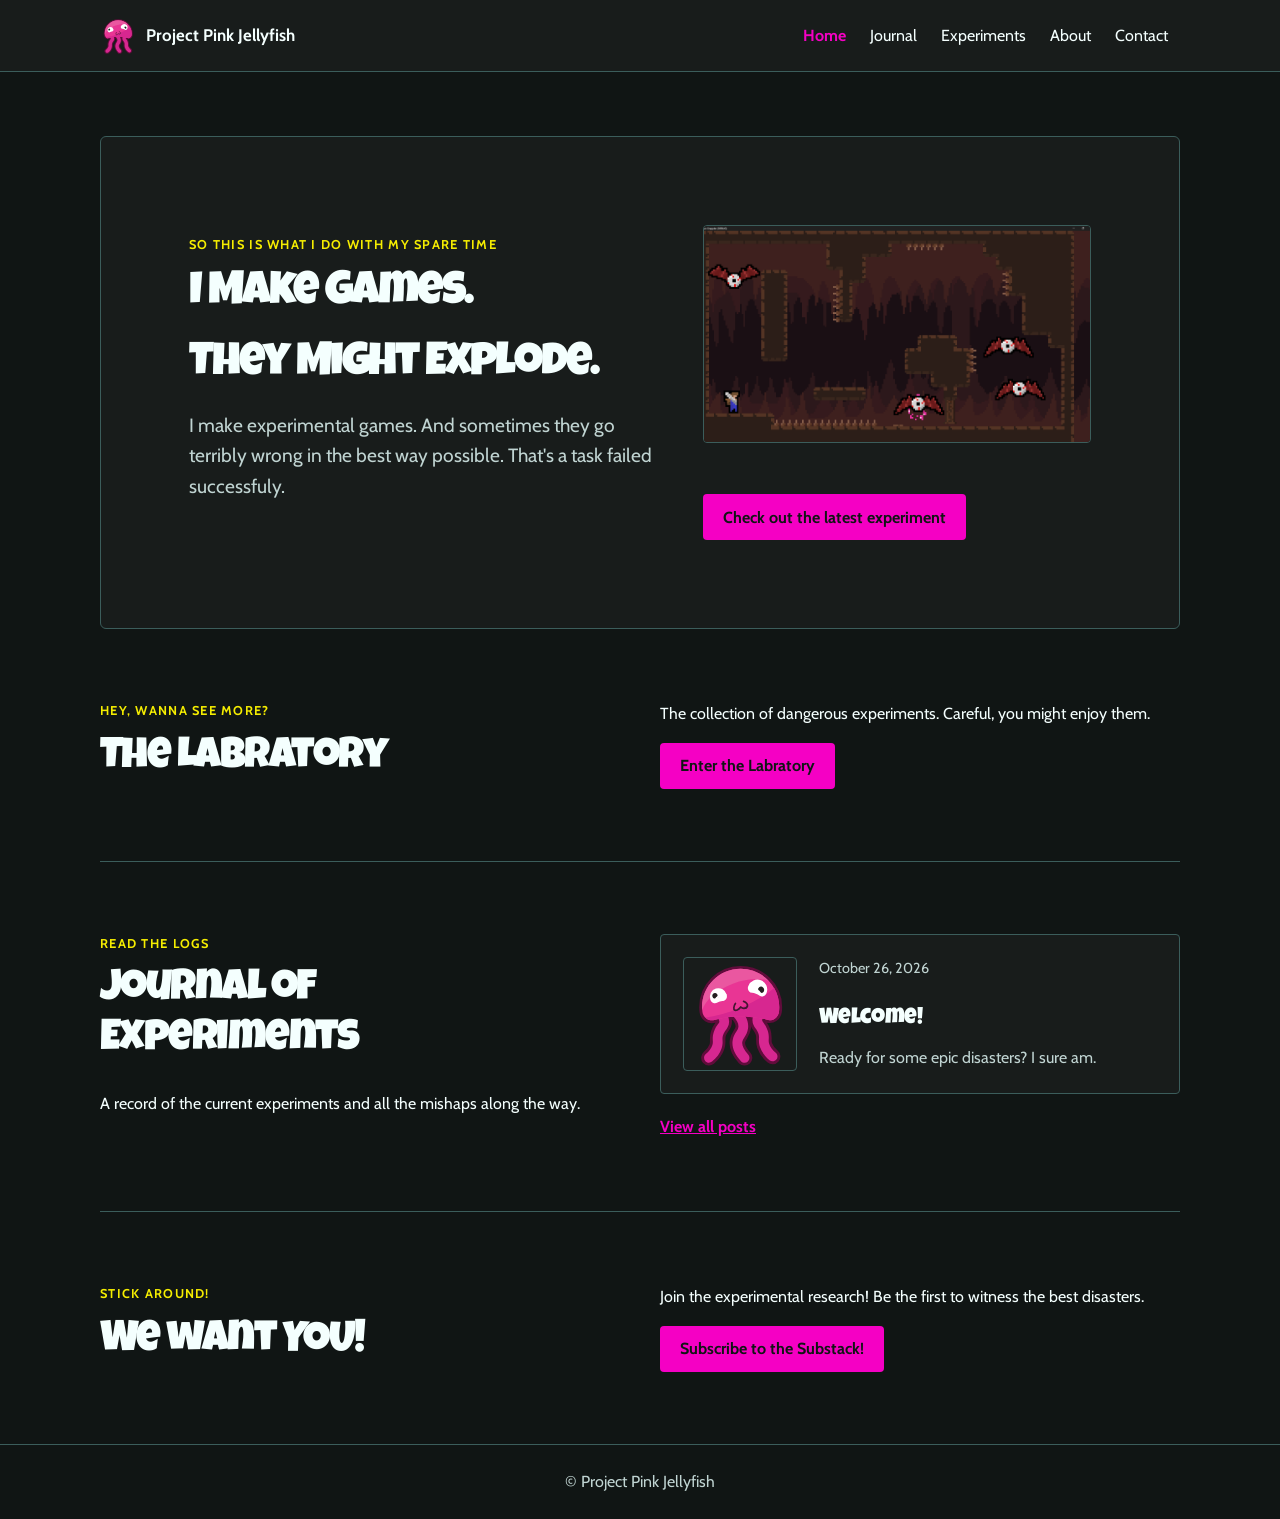
<file: index.html>
<!doctype html>
<html lang="en">
<head>
  <meta charset="utf-8">
  <meta name="viewport" content="width=device-width, initial-scale=1">
  <meta name="description" content="A simple, responsive website starter.">
  <title>Home | Project Pink Jellyfish</title>
  <link rel="icon" href="images/logo.svg" type="image/svg+xml">
  <link rel="preconnect" href="https://fonts.googleapis.com">
  <link rel="preconnect" href="https://fonts.gstatic.com" crossorigin>
  <link href="https://fonts.googleapis.com/css2?family=Cabin:wght@400;500;600;700&family=Luckiest+Guy&display=swap" rel="stylesheet">
  <link rel="stylesheet" href="css/tokens.css">
  <link rel="stylesheet" href="css/base.css">
  <link rel="stylesheet" href="css/layout.css">
  <link rel="stylesheet" href="css/components.css">
  <link rel="stylesheet" href="css/responsive.css">
</head>
<body>
  <header class="site-header">
    <a class="brand" href="index.html" aria-label="Project Pink Jellyfish home">
      <img class="brand-mark" src="images/logo.svg" alt="">
      <span>Project Pink Jellyfish</span>
    </a>

    <nav class="desktop-menu" aria-label="Main navigation">
      <a href="index.html" aria-current="page">Home</a>
      <a href="blog.html">Journal</a>
      <a href="experiments.html">Experiments</a>
      <a href="about.html">About</a>
      <a href="contact.html">Contact</a>
    </nav>

    <details class="site-menu">
      <summary class="menu-toggle" aria-label="Navigation menu">
        <span></span>
        <span></span>
        <span></span>
      </summary>
      <nav class="menu-panel" aria-label="Main navigation">
        <a href="index.html" aria-current="page">Home</a>
        <a href="blog.html">Journal</a>
        <a href="experiments.html">Experiments</a>
        <a href="about.html">About</a>
        <a href="contact.html">Contact</a>
      </nav>
    </details>
  </header>

  <main class="home-content">
    <section class="hero" id="home">
      <div>
        <p class="eyebrow">So this is what I do with my spare time</p>
        <h1 style="font-size: 46px">I Make Games.</h1>
        <h1 style="font-size: 46px">They Might Explode.</h1>
        <p class="hero-copy">I make experimental games. And sometimes they go terribly wrong in the best way possible. That's a task failed successfuly.</p>
      </div>
      <div>
        <figure class="image-frame">
          <img src="images/2026-10-23-cave-grappler-action.png" alt="Cave Grappler gameplay in a dark cave, with the player character facing a flying enemy">
        </figure>
        <br>
        <br>
        <a class="button" href="experiments/cave-grappler.html">Check out the latest experiment</a>
      </div>

    </section>

    <section class="content-section" id="about">
      <div class="section-heading">
        <p class="eyebrow">Hey, wanna see more?</p>
        <h2>The Labratory</h2>
      </div>
      <div>
        <p>The collection of dangerous experiments. Careful, you might enjoy them.</p>
        <a class="button" href="experiments.html">Enter the Labratory</a>
      </div>
    </section>

    <hr>

    <section class="content-section" id="journal">
      <div class="section-heading">
        <p class="eyebrow">Read the logs</p>
        <h2>Journal of Experiments</h2>
        <br>
        <p>A record of the current experiments and all the mishaps along the way.</p>
      </div>
      <div class="post-list">
        <article class="post-card">
          <figure class="image-frame image-frame--thumbnail">
            <img src="images/logo.svg" alt="Cave Grappler pixel-art character" style="width: auto; margin: auto; padding: 4px;">
          </figure>
          <div class="post-card-content">
            <p class="post-meta"><time datetime="2026-10-22">October 26, 2026</time></p>
            <h3><a href="posts/welcome.html">Welcome!</a></h3>
            <p>Ready for some epic disasters? I sure am.</p>
          </div>
        </article>
        <a class="text-link" href="blog.html">View all posts</a>
      </div>
    </section>

    <hr>

    <section class="content-section" id="about">
      <div class="section-heading">
        <p class="eyebrow">Stick around!</p>
        <h2>We want YOU!</h2>
      </div>
      <div>
        <p>Join the experimental research! Be the first to witness the best disasters.</p>
        <a class="button" href="https://substack.com/@dapinkjellyfish">Subscribe to the Substack!</a>
      </div>
    </section>
  </main>

  <footer class="site-footer">
    <p>&copy; Project Pink Jellyfish</p>
  </footer>
</body>
</html>
</file>
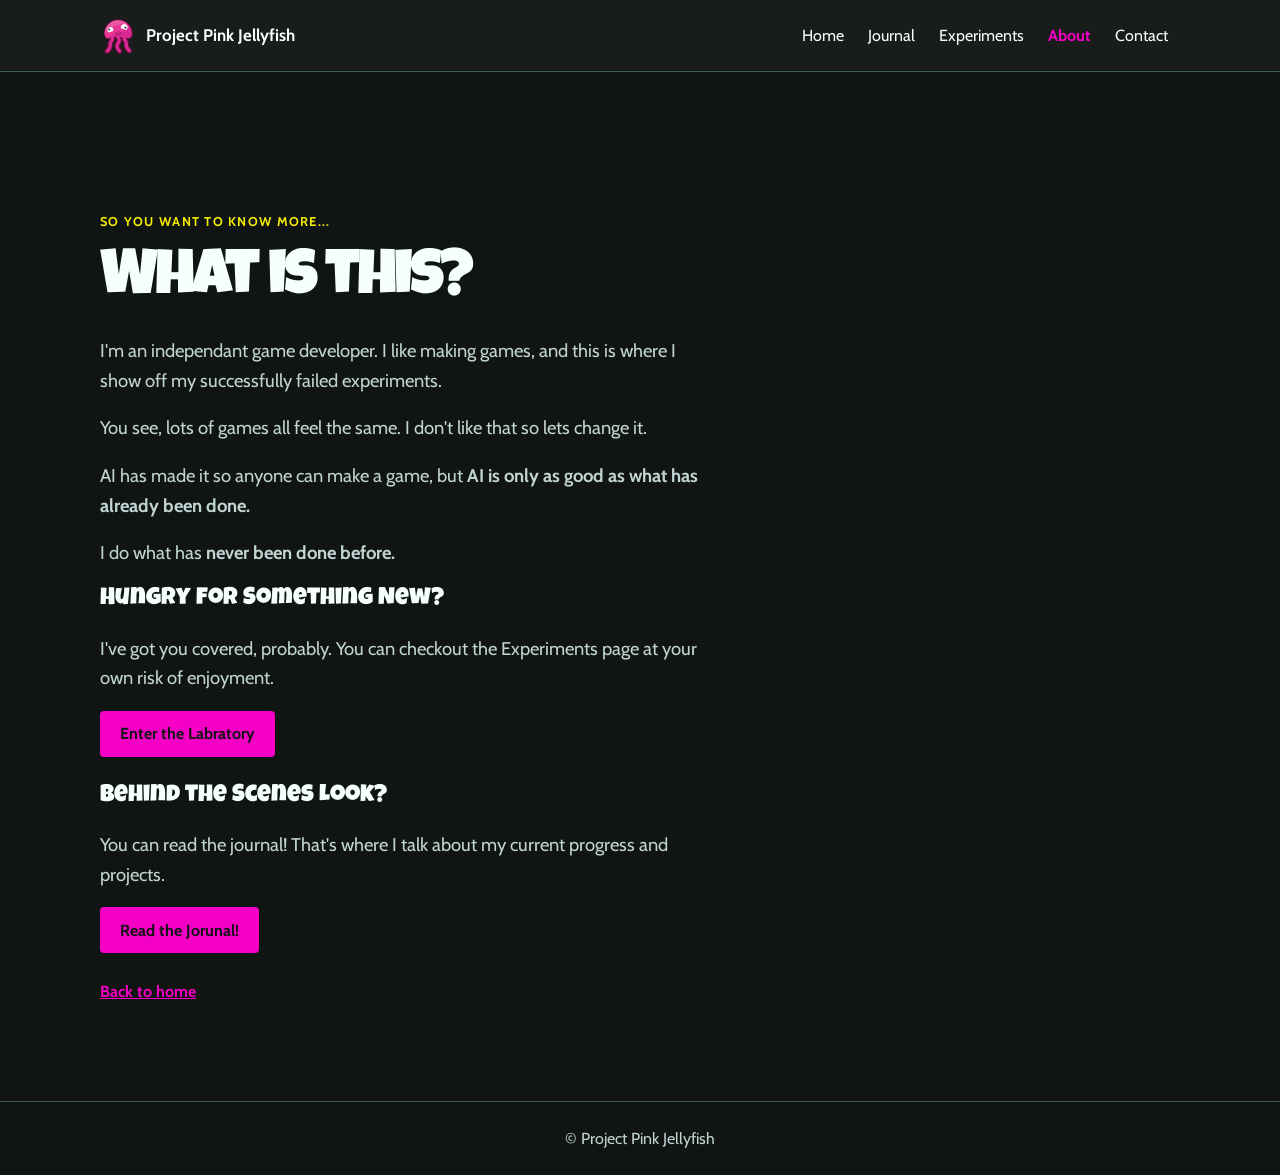
<file: about.html>
<!doctype html>
<html lang="en">
<head>
  <meta charset="utf-8">
  <meta name="viewport" content="width=device-width, initial-scale=1">
  <meta name="description" content="Learn more about Project Pink Jellyfish.">
  <title>About | Project Pink Jellyfish</title>
  <link rel="icon" href="images/logo.svg" type="image/svg+xml">
  <link rel="preconnect" href="https://fonts.googleapis.com">
  <link rel="preconnect" href="https://fonts.gstatic.com" crossorigin>
  <link href="https://fonts.googleapis.com/css2?family=Cabin:wght@400;500;600;700&family=Luckiest+Guy&display=swap" rel="stylesheet">
  <link rel="stylesheet" href="css/tokens.css">
  <link rel="stylesheet" href="css/base.css">
  <link rel="stylesheet" href="css/layout.css">
  <link rel="stylesheet" href="css/components.css">
  <link rel="stylesheet" href="css/responsive.css">
</head>
<body>
  <header class="site-header">
    <a class="brand" href="index.html" aria-label="Project Pink Jellyfish home">
      <img class="brand-mark" src="images/logo.svg" alt="">
      <span>Project Pink Jellyfish</span>
    </a>

    <nav class="desktop-menu" aria-label="Main navigation">
      <a href="index.html">Home</a>
      <a href="blog.html">Journal</a>
      <a href="experiments.html">Experiments</a>
      <a href="about.html" aria-current="page">About</a>
      <a href="contact.html">Contact</a>
    </nav>

    <details class="site-menu">
      <summary class="menu-toggle" aria-label="Navigation menu">
        <span></span>
        <span></span>
        <span></span>
      </summary>
      <nav class="menu-panel" aria-label="Main navigation">
        <a href="index.html">Home</a>
        <a href="blog.html">Journal</a>
        <a href="experiments.html">Experiments</a>
        <a href="about.html" aria-current="page">About</a>
        <a href="contact.html">Contact</a>
      </nav>
    </details>
  </header>

  <main class="page-content">
    <p class="eyebrow">So you want to know more...</p>
    <h1>What is this?</h1>

    <p>I'm an independant game developer. I like making games, and this is where I show off my successfully failed experiments.</p>
    <p>You see, lots of games all feel the same. I don't like that so lets change it.</p>
    <p>AI has made it so anyone can make a game, but <strong>AI is only as good as what has already been done.</strong></p>
    <p>I do what has <strong>never been done before.</strong></p>

    <h2>Hungry for Something New?</h2>
    <p>I've got you covered, probably. You can checkout the Experiments page at your own risk of enjoyment.</p>
    <a class="button" href="experiments.html">Enter the Labratory</a>
    <br>
    <br>

    <h2>Behind the Scenes Look?</h2>
    <p>You can read the journal! That's where I talk about my current progress and projects.</p>
    <a class="button" href="blog.html">Read the Jorunal!</a>
    <br>
    <br>

    <a class="text-link" href="index.html">Back to home</a>
  </main>

  <footer class="site-footer">
    <p>&copy; Project Pink Jellyfish</p>
  </footer>
</body>
</html>
</file>
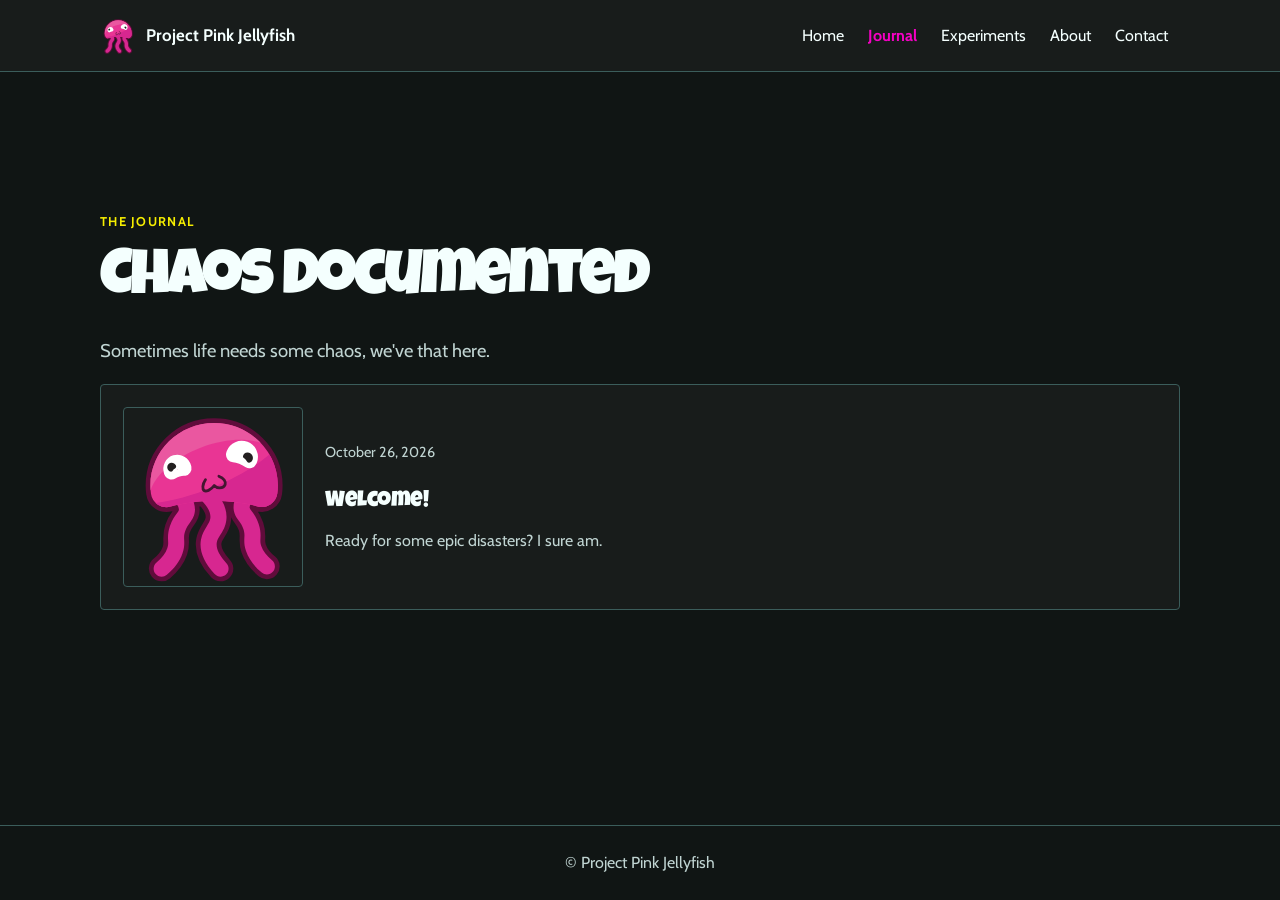
<file: blog.html>
<!doctype html>
<html lang="en">
<head>
  <meta charset="utf-8">
  <meta name="viewport" content="width=device-width, initial-scale=1">
  <meta name="description" content="Articles and updates from Project Pink Jellyfish.">
  <title>Journal | Project Pink Jellyfish</title>
  <link rel="icon" href="images/logo.svg" type="image/svg+xml">
  <link rel="preconnect" href="https://fonts.googleapis.com">
  <link rel="preconnect" href="https://fonts.gstatic.com" crossorigin>
  <link href="https://fonts.googleapis.com/css2?family=Cabin:wght@400;500;600;700&family=Luckiest+Guy&display=swap" rel="stylesheet">
  <link rel="stylesheet" href="css/tokens.css">
  <link rel="stylesheet" href="css/base.css">
  <link rel="stylesheet" href="css/layout.css">
  <link rel="stylesheet" href="css/components.css">
  <link rel="stylesheet" href="css/responsive.css">
</head>
<body>
  <header class="site-header">
    <a class="brand" href="index.html" aria-label="Project Pink Jellyfish home">
      <img class="brand-mark" src="images/logo.svg" alt="">
      <span>Project Pink Jellyfish</span>
    </a>

    <nav class="desktop-menu" aria-label="Main navigation">
      <a href="index.html">Home</a>
      <a href="blog.html" aria-current="page">Journal</a>
      <a href="experiments.html">Experiments</a>
      <a href="about.html">About</a>
      <a href="contact.html">Contact</a>
    </nav>

    <details class="site-menu">
      <summary class="menu-toggle" aria-label="Navigation menu">
        <span></span>
        <span></span>
        <span></span>
      </summary>
      <nav class="menu-panel" aria-label="Main navigation">
        <a href="index.html">Home</a>
        <a href="blog.html" aria-current="page">Journal</a>
        <a href="experiments.html">Experiments</a>
        <a href="about.html">About</a>
        <a href="contact.html">Contact</a>
      </nav>
    </details>
  </header>

  <main class="page-content">
    <p class="eyebrow">The journal</p>
    <h1>Chaos Documented</h1>
    <p>Sometimes life needs some chaos, we've that here.</p>

    <div class="post-list">
      <article class="post-card">
        <figure class="image-frame image-frame--thumbnail">
          <img src="images/logo.svg" alt="Cave Grappler pixel-art character" style="width: auto; margin: auto; padding: 4px;">
        </figure>
        <div class="post-card-content">
          <p class="post-meta"><time datetime="2026-10-22">October 26, 2026</time></p>
          <h3><a href="posts/welcome.html">Welcome!</a></h3>
          <p>Ready for some epic disasters? I sure am.</p>
        </div>
      </article>
    </div>
  </main>

  <footer class="site-footer">
    <p>&copy; Project Pink Jellyfish</p>
  </footer>
</body>
</html>
</file>
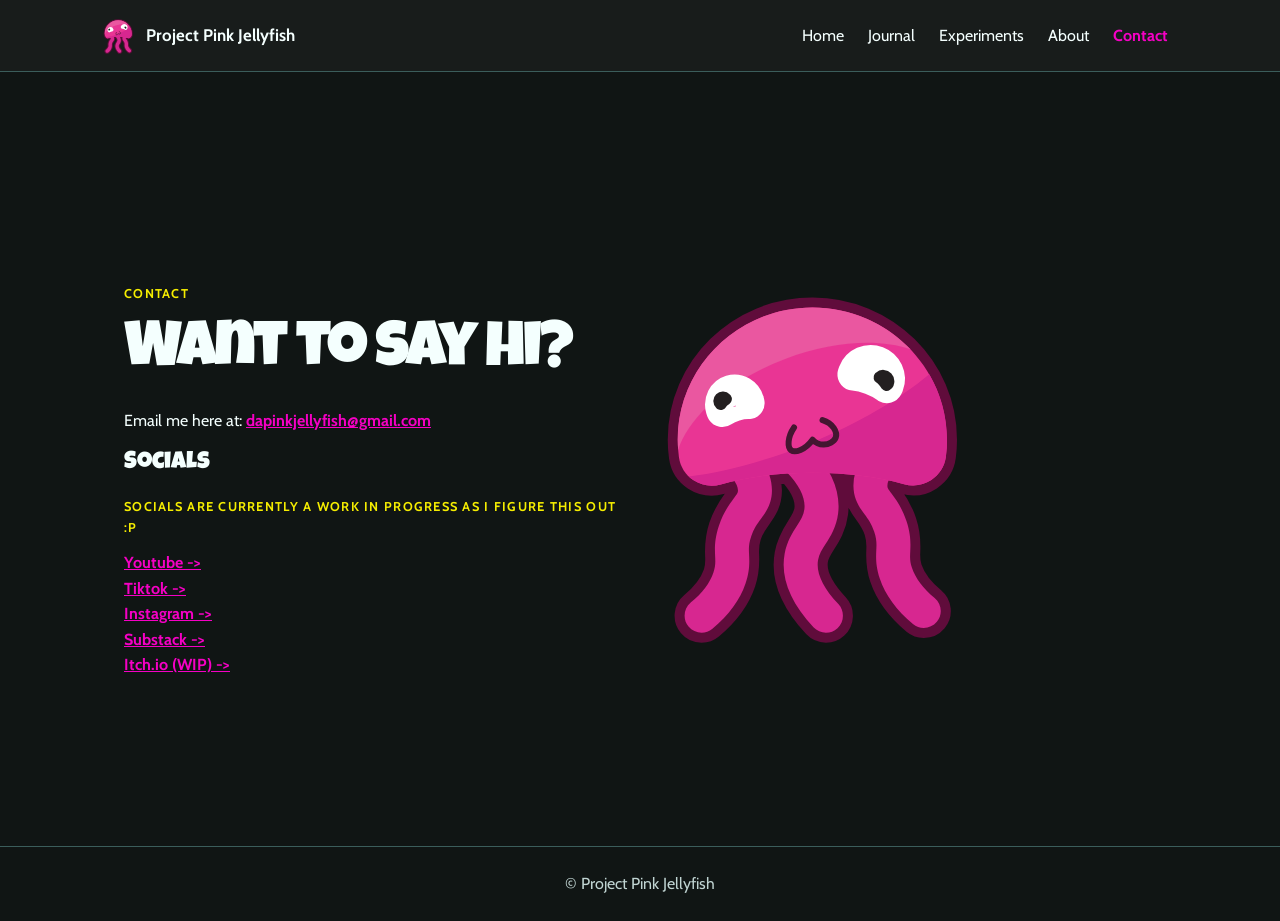
<file: contact.html>
<!doctype html>
<html lang="en">
<head>
  <meta charset="utf-8">
  <meta name="viewport" content="width=device-width, initial-scale=1">
  <meta name="description" content="Contact Project Pink Jellyfish.">
  <title>Contact | Project Pink Jellyfish</title>
  <link rel="icon" href="images/logo.svg" type="image/svg+xml">
  <link rel="preconnect" href="https://fonts.googleapis.com">
  <link rel="preconnect" href="https://fonts.gstatic.com" crossorigin>
  <link href="https://fonts.googleapis.com/css2?family=Cabin:wght@400;500;600;700&family=Luckiest+Guy&display=swap" rel="stylesheet">
  <link rel="stylesheet" href="css/tokens.css">
  <link rel="stylesheet" href="css/base.css">
  <link rel="stylesheet" href="css/layout.css">
  <link rel="stylesheet" href="css/components.css">
  <link rel="stylesheet" href="css/responsive.css">
</head>
<body>
  <header class="site-header">
    <a class="brand" href="index.html" aria-label="Project Pink Jellyfish home">
      <img class="brand-mark" src="images/logo.svg" alt="">
      <span>Project Pink Jellyfish</span>
    </a>

    <nav class="desktop-menu" aria-label="Main navigation">
      <a href="index.html">Home</a>
      <a href="blog.html">Journal</a>
      <a href="experiments.html">Experiments</a>
      <a href="about.html">About</a>
      <a href="contact.html" aria-current="page">Contact</a>
    </nav>

    <details class="site-menu">
      <summary class="menu-toggle" aria-label="Navigation menu">
        <span></span>
        <span></span>
        <span></span>
      </summary>
      <nav class="menu-panel" aria-label="Main navigation">
        <a href="index.html">Home</a>
        <a href="blog.html">Journal</a>
        <a href="experiments.html">Experiments</a>
        <a href="about.html">About</a>
        <a href="contact.html" aria-current="page">Contact</a>
      </nav>
    </details>
  </header>

  <main class="page-content">
    <section class="content-section">
      <div>
        <p class="eyebrow">Contact</p>
        <h1>Want to say hi?</h1>
        <p>Email me here at: <a class="text-link" href="mailto:dapinkjellyfish@gmail.com">dapinkjellyfish@gmail.com</a></p>
        <h2>Socials</h2>
        <p class="eyebrow">Socials are currently a work in progress as I figure this out :P</p>
        <a class="text-link" href="https://www.youtube.com/@DaPinkJellyfish">Youtube -></a>
        <br>
        <a class="text-link" href="https://www.tiktok.com/@dapinkjellyfish">Tiktok -></a>
        <br>
        <a class="text-link" href="https://www.instagram.com/dapinkjellyfish/">Instagram -></a>
        <br>
        <a class="text-link" href="https://substack.com/@dapinkjellyfish">Substack -></a>
        <br>
        <a class="text-link" href="https://pink-jellyfish.itch.io/">Itch.io (WIP) -></a>
      </div>
      <div>
        <img src="images/logo.svg" style="width: 300px; height: auto">
      </div>
    </section>
  </main>

  <footer class="site-footer">
    <p>&copy; Project Pink Jellyfish</p>
  </footer>
</body>
</html>
</file>
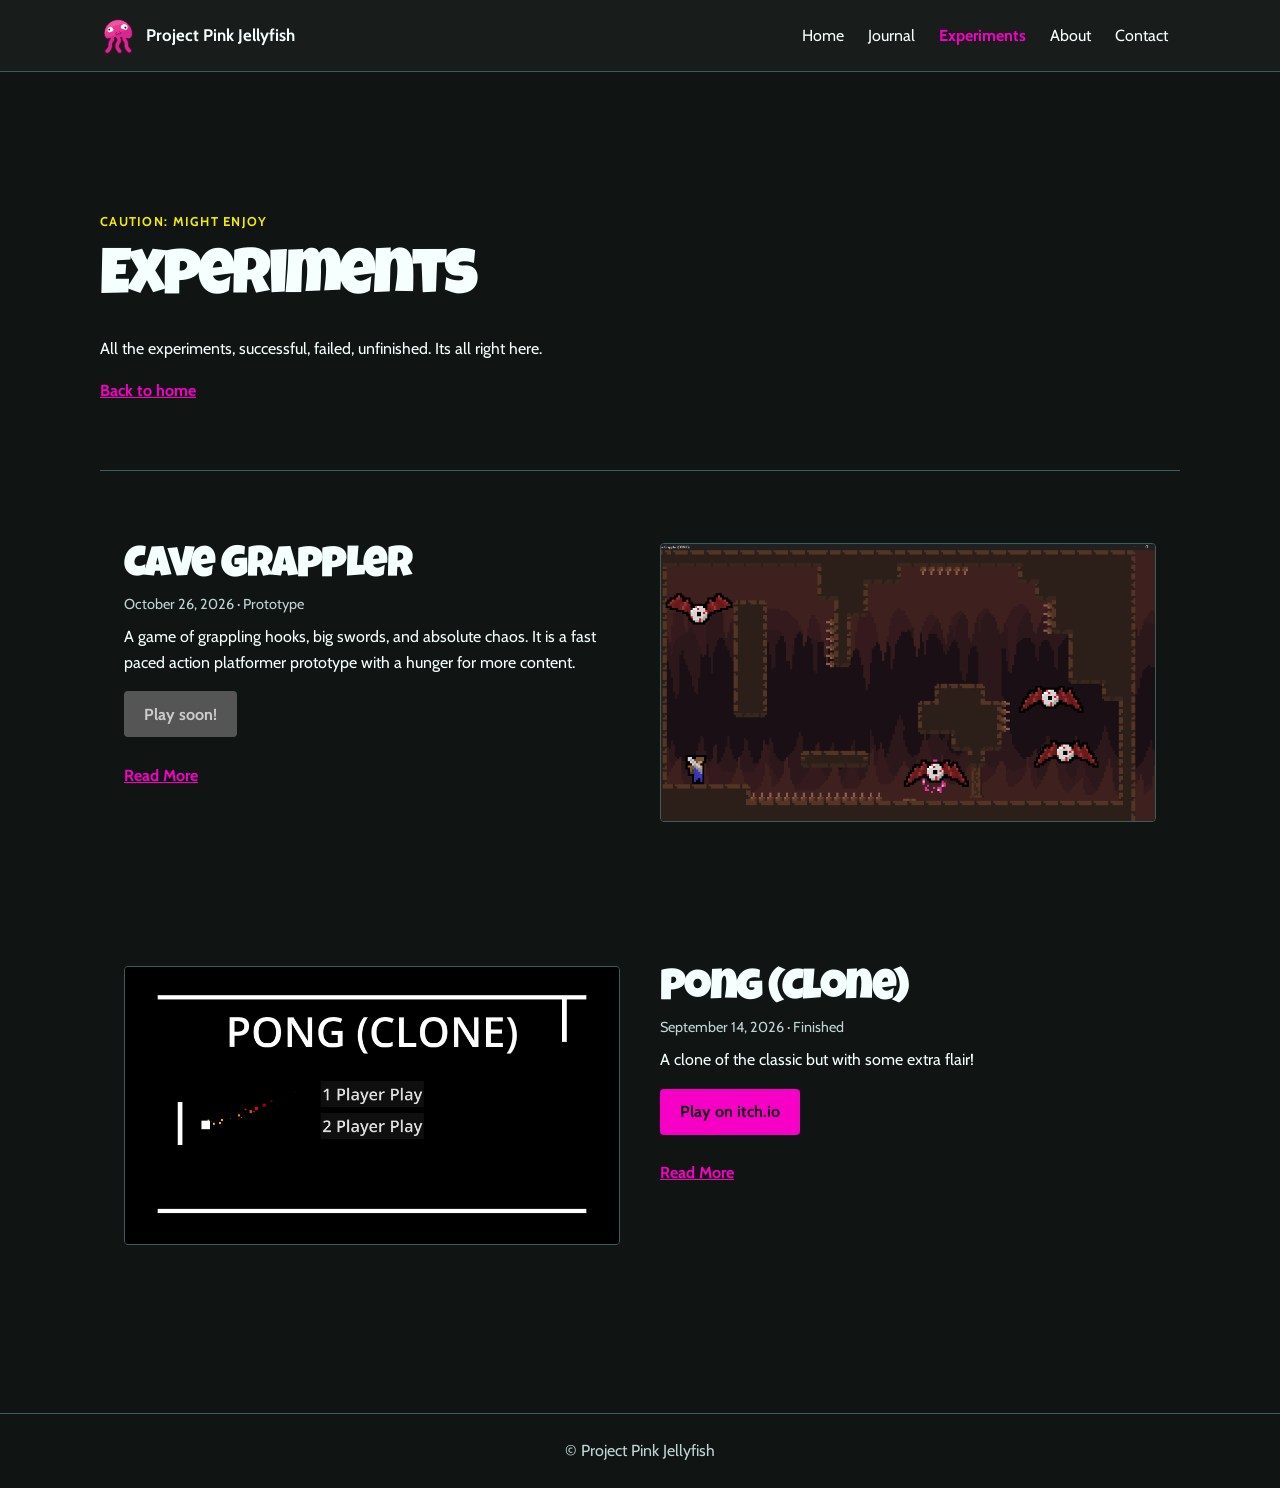
<file: experiments.html>
<!doctype html>
<html lang="en">
<head>
  <meta charset="utf-8">
  <meta name="viewport" content="width=device-width, initial-scale=1">
  <meta name="description" content="A starter introduction for the Project Pink Jellyfish journal.">
  <title>Experiments | Project Pink Jellyfish</title>
  <link rel="icon" href="images/logo.svg" type="image/svg+xml">
  <link rel="preconnect" href="https://fonts.googleapis.com">
  <link rel="preconnect" href="https://fonts.gstatic.com" crossorigin>
  <link href="https://fonts.googleapis.com/css2?family=Cabin:wght@400;500;600;700&family=Luckiest+Guy&display=swap" rel="stylesheet">
  <link rel="stylesheet" href="css/tokens.css">
  <link rel="stylesheet" href="css/base.css">
  <link rel="stylesheet" href="css/layout.css">
  <link rel="stylesheet" href="css/components.css">
  <link rel="stylesheet" href="css/responsive.css">
</head>
<body>
  <header class="site-header">
    <a class="brand" href="index.html" aria-label="Project Pink Jellyfish home">
      <img class="brand-mark" src="images/logo.svg" alt="">
      <span>Project Pink Jellyfish</span>
    </a>

    <nav class="desktop-menu" aria-label="Main navigation">
      <a href="index.html">Home</a>
      <a href="blog.html">Journal</a>
      <a href="experiments.html" aria-current="page">Experiments</a>
      <a href="about.html">About</a>
      <a href="contact.html">Contact</a>
    </nav>

    <details class="site-menu">
      <summary class="menu-toggle" aria-label="Navigation menu">
        <span></span>
        <span></span>
        <span></span>
      </summary>
      <nav class="menu-panel" aria-label="Main navigation">
        <a href="index.html">Home</a>
        <a href="blog.html">Journal</a>
        <a href="experiments.html" aria-current="page">Experiments</a>
        <a href="about.html">About</a>
        <a href="contact.html">Contact</a>
      </nav>
    </details>
  </header>

  <main class="page-content">
    <section>
      <p class="eyebrow">CAUTION: Might Enjoy</p>
      <h1>Experiments</h1>

      <p>All the experiments, successful, failed, unfinished. Its all right here.</p>

      <p><a class="text-link" href="index.html">Back to home</a></p>
      <br>
      <br>
    </section>

    <hr>

    <section class="content-section">
      <div class="section-heading">
          <h2>Cave Grappler</h2>
          <p class="post-meta"><time datetime="2026-10-23">October 26, 2026</time> · Prototype</p>
          <p>A game of grappling hooks, big swords, and absolute chaos. It is a fast paced action platformer prototype with a hunger for more content.</p>
          <button class="button button--disabled" type="button" disabled>Play soon!</button>
          <br><br>
          <p><a class="text-link" href="experiments/cave-grappler.html">Read More</a></p>
      </div>
      <div>
          <figure class="image-frame">
            <img src="images/2026-10-23-cave-grappler-action.png" alt="Cave Grappler gameplay in a dark cave, with the player character facing a flying enemy">
          </figure>
      </div>
    </section>

    <section class="content-section">
      <div>
          <figure class="image-frame">
            <img src="images/2026-10-23-pong-clone-title.png" alt="Cave Grappler gameplay in a dark cave, with the player character facing a flying enemy">
          </figure>
      </div>
        <div class="section-heading">
          <h2>Pong (Clone)</h2>
          <p class="post-meta"><time datetime="2026-10-23">September 14, 2026</time> · Finished</p>
          <p>A clone of the classic but with some extra flair!</p>
          <a class="button" href="https://pink-jellyfish.itch.io/pong-clone">Play on itch.io</a>
          <br><br>
          <p><a class="text-link" href="experiments/pong-clone.html">Read More</a></p>
      </div>
    </section>
  </main>

  <footer class="site-footer">
    <p>&copy; Project Pink Jellyfish</p>
  </footer>
</body>
</html>
</file>
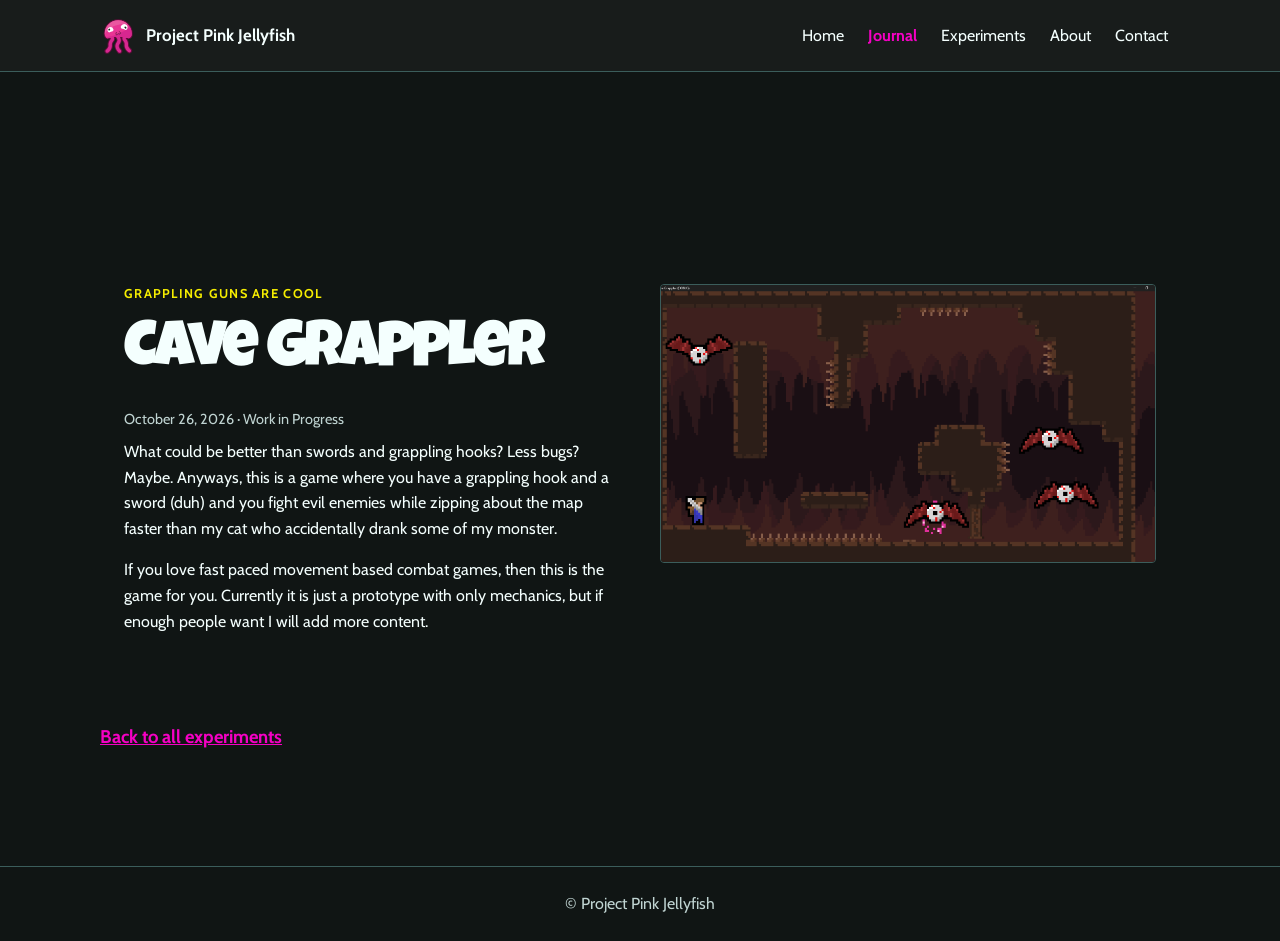
<file: experiments/cave-grappler.html>
<!doctype html>
<html lang="en">
<head>
  <meta charset="utf-8">
  <meta name="viewport" content="width=device-width, initial-scale=1">
  <meta name="description" content="A starter introduction for the Project Pink Jellyfish journal.">
  <title>Cave Grappler | Project Pink Jellyfish</title>
  <link rel="icon" href="../images/logo.svg" type="image/svg+xml">
  <link rel="preconnect" href="https://fonts.googleapis.com">
  <link rel="preconnect" href="https://fonts.gstatic.com" crossorigin>
  <link href="https://fonts.googleapis.com/css2?family=Cabin:wght@400;500;600;700&family=Luckiest+Guy&display=swap" rel="stylesheet">
  <link rel="stylesheet" href="../css/tokens.css">
  <link rel="stylesheet" href="../css/base.css">
  <link rel="stylesheet" href="../css/layout.css">
  <link rel="stylesheet" href="../css/components.css">
  <link rel="stylesheet" href="../css/responsive.css">
</head>
<body>
  <header class="site-header">
    <a class="brand" href="../index.html" aria-label="Project Pink Jellyfish home">
      <img class="brand-mark" src="../images/logo.svg" alt="">
      <span>Project Pink Jellyfish</span>
    </a>

    <nav class="desktop-menu" aria-label="Main navigation">
      <a href="../index.html">Home</a>
      <a href="../blog.html" aria-current="page">Journal</a>
      <a href="../experiments.html">Experiments</a>
      <a href="../about.html">About</a>
      <a href="../contact.html">Contact</a>
    </nav>

    <details class="site-menu">
      <summary class="menu-toggle" aria-label="Navigation menu">
        <span></span>
        <span></span>
        <span></span>
      </summary>
      <nav class="menu-panel" aria-label="Main navigation">
        <a href="../index.html">Home</a>
        <a href="../blog.html" aria-current="page">Journal</a>
        <a href="../experiments.html">Experiments</a>
        <a href="../about.html">About</a>
        <a href="../contact.html">Contact</a>
      </nav>
    </details>
  </header>

  <main class="page-content">
    <section class="content-section">
      <div class="section-heading">
        <p class="eyebrow">Grappling guns are cool</p>
        <h1>Cave Grappler</h1>
        <p class="post-meta"><time datetime="2026-10-22">October 26, 2026</time> · Work in Progress</p>
        <p>What could be better than swords and grappling hooks? Less bugs? Maybe. Anyways, this is a game where you have a grappling hook and a sword (duh) and you fight evil enemies while zipping about the map faster than my cat who accidentally drank some of my monster.</p>
        <p>If you love fast paced movement based combat games, then this is the game for you. Currently it is just a prototype with only mechanics, but if enough people want I will add more content.</p>
      </div>
      <div>
        <figure class="image-frame">
          <img src="../images/2026-10-23-cave-grappler-action.png" alt="Cave Grappler gameplay in a dark cave, with the player character facing a flying enemy">
        </figure>
      </div>
    </section>

    <p><a class="text-link" href="../experiments.html">Back to all experiments</a></p>
  </main>

  <footer class="site-footer">
    <p>&copy; Project Pink Jellyfish</p>
  </footer>
</body>
</html>
</file>
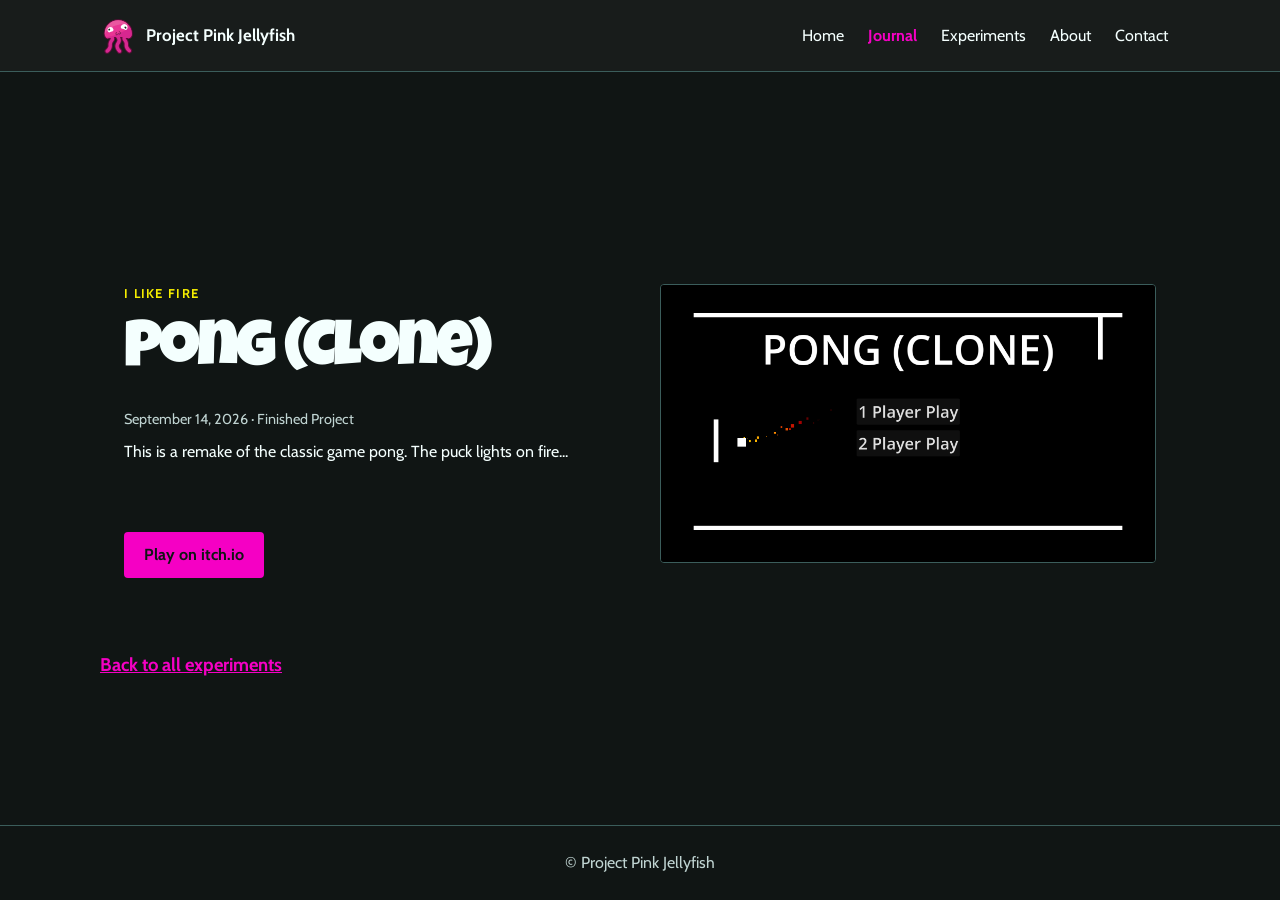
<file: experiments/pong-clone.html>
<!doctype html>
<html lang="en">
<head>
  <meta charset="utf-8">
  <meta name="viewport" content="width=device-width, initial-scale=1">
  <meta name="description" content="A starter introduction for the Project Pink Jellyfish journal.">
  <title>Cave Grappler | Project Pink Jellyfish</title>
  <link rel="icon" href="../images/logo.svg" type="image/svg+xml">
  <link rel="preconnect" href="https://fonts.googleapis.com">
  <link rel="preconnect" href="https://fonts.gstatic.com" crossorigin>
  <link href="https://fonts.googleapis.com/css2?family=Cabin:wght@400;500;600;700&family=Luckiest+Guy&display=swap" rel="stylesheet">
  <link rel="stylesheet" href="../css/tokens.css">
  <link rel="stylesheet" href="../css/base.css">
  <link rel="stylesheet" href="../css/layout.css">
  <link rel="stylesheet" href="../css/components.css">
  <link rel="stylesheet" href="../css/responsive.css">
</head>
<body>
  <header class="site-header">
    <a class="brand" href="../index.html" aria-label="Project Pink Jellyfish home">
      <img class="brand-mark" src="../images/logo.svg" alt="">
      <span>Project Pink Jellyfish</span>
    </a>

    <nav class="desktop-menu" aria-label="Main navigation">
      <a href="../index.html">Home</a>
      <a href="../blog.html" aria-current="page">Journal</a>
      <a href="../experiments.html">Experiments</a>
      <a href="../about.html">About</a>
      <a href="../contact.html">Contact</a>
    </nav>

    <details class="site-menu">
      <summary class="menu-toggle" aria-label="Navigation menu">
        <span></span>
        <span></span>
        <span></span>
      </summary>
      <nav class="menu-panel" aria-label="Main navigation">
        <a href="../index.html">Home</a>
        <a href="../blog.html" aria-current="page">Journal</a>
        <a href="../experiments.html">Experiments</a>
        <a href="../about.html">About</a>
        <a href="../contact.html">Contact</a>
      </nav>
    </details>
  </header>

  <main class="page-content">
    <section class="content-section">
      <div class="section-heading">
        <p class="eyebrow">I Like Fire</p>
        <h1>Pong (Clone)</h1>
        <p class="post-meta"><time datetime="2026-10-22">September 14, 2026</time> · Finished Project</p>
        <p>This is a remake of the classic game pong. The puck lights on fire...</p>
        <br><br>
        <a class="button" href="https://pink-jellyfish.itch.io/pong-clone">Play on itch.io</a>
      </div>
      <div>
        <figure class="image-frame">
          <img src="../images/2026-10-23-pong-clone-title.png" alt="Cave Grappler gameplay in a dark cave, with the player character facing a flying enemy">
        </figure>
      </div>
    </section>

    <p><a class="text-link" href="../experiments.html">Back to all experiments</a></p>
  </main>

  <footer class="site-footer">
    <p>&copy; Project Pink Jellyfish</p>
  </footer>
</body>
</html>
</file>
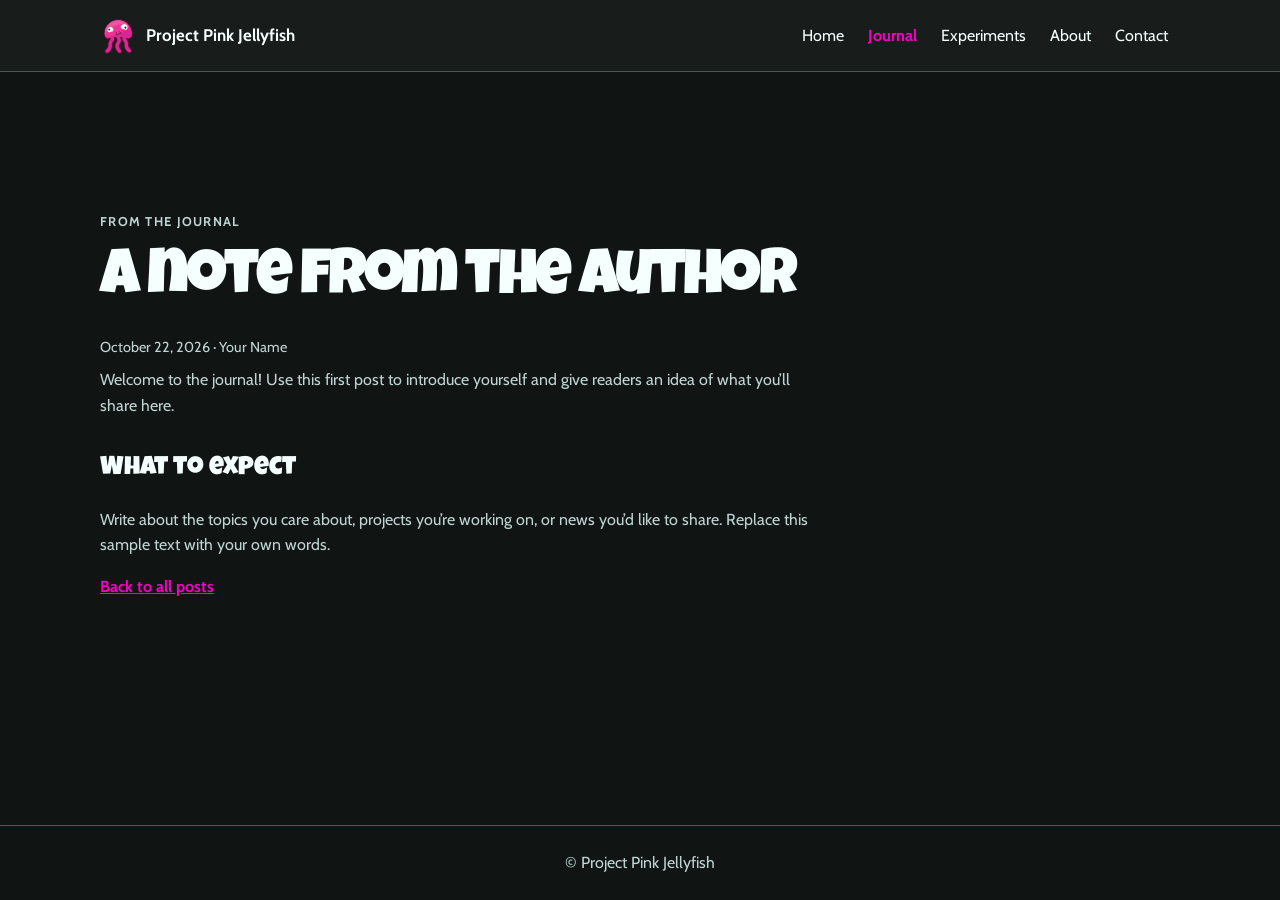
<file: posts/hello-world.html>
<!doctype html>
<html lang="en">
<head>
  <meta charset="utf-8">
  <meta name="viewport" content="width=device-width, initial-scale=1">
  <meta name="description" content="A starter introduction for the Project Pink Jellyfish journal.">
  <title>A note from the author | Project Pink Jellyfish</title>
  <link rel="icon" href="../images/logo.svg" type="image/svg+xml">
  <link rel="preconnect" href="https://fonts.googleapis.com">
  <link rel="preconnect" href="https://fonts.gstatic.com" crossorigin>
  <link href="https://fonts.googleapis.com/css2?family=Cabin:wght@400;500;600;700&family=Luckiest+Guy&display=swap" rel="stylesheet">
  <link rel="stylesheet" href="../css/tokens.css">
  <link rel="stylesheet" href="../css/base.css">
  <link rel="stylesheet" href="../css/layout.css">
  <link rel="stylesheet" href="../css/components.css">
  <link rel="stylesheet" href="../css/responsive.css">
</head>
<body>
  <header class="site-header">
    <a class="brand" href="../index.html" aria-label="Project Pink Jellyfish home">
      <img class="brand-mark" src="../images/logo.svg" alt="">
      <span>Project Pink Jellyfish</span>
    </a>

    <nav class="desktop-menu" aria-label="Main navigation">
      <a href="../index.html">Home</a>
      <a href="../blog.html" aria-current="page">Journal</a>
      <a href="../experiments.html">Experiments</a>
      <a href="../about.html">About</a>
      <a href="../contact.html">Contact</a>
    </nav>

    <details class="site-menu">
      <summary class="menu-toggle" aria-label="Navigation menu">
        <span></span>
        <span></span>
        <span></span>
      </summary>
      <nav class="menu-panel" aria-label="Main navigation">
        <a href="../index.html">Home</a>
        <a href="../blog.html" aria-current="page">Journal</a>
        <a href="../experiments.html">Experiments</a>
        <a href="../about.html">About</a>
        <a href="../contact.html">Contact</a>
      </nav>
    </details>
  </header>

  <main class="page-content">
    <article class="post-body">
      <p class="eyebrow">From the journal</p>
      <h1>A note from the author</h1>
      <p class="post-meta"><time datetime="2026-10-22">October 22, 2026</time> · Your Name</p>

      <p>Welcome to the journal! Use this first post to introduce yourself and give readers an idea of what you’ll share here.</p>

      <h2>What to expect</h2>
      <p>Write about the topics you care about, projects you’re working on, or news you’d like to share. Replace this sample text with your own words.</p>

      <p><a class="text-link" href="../blog.html">Back to all posts</a></p>
    </article>
  </main>

  <footer class="site-footer">
    <p>&copy; Project Pink Jellyfish</p>
  </footer>
</body>
</html>
</file>
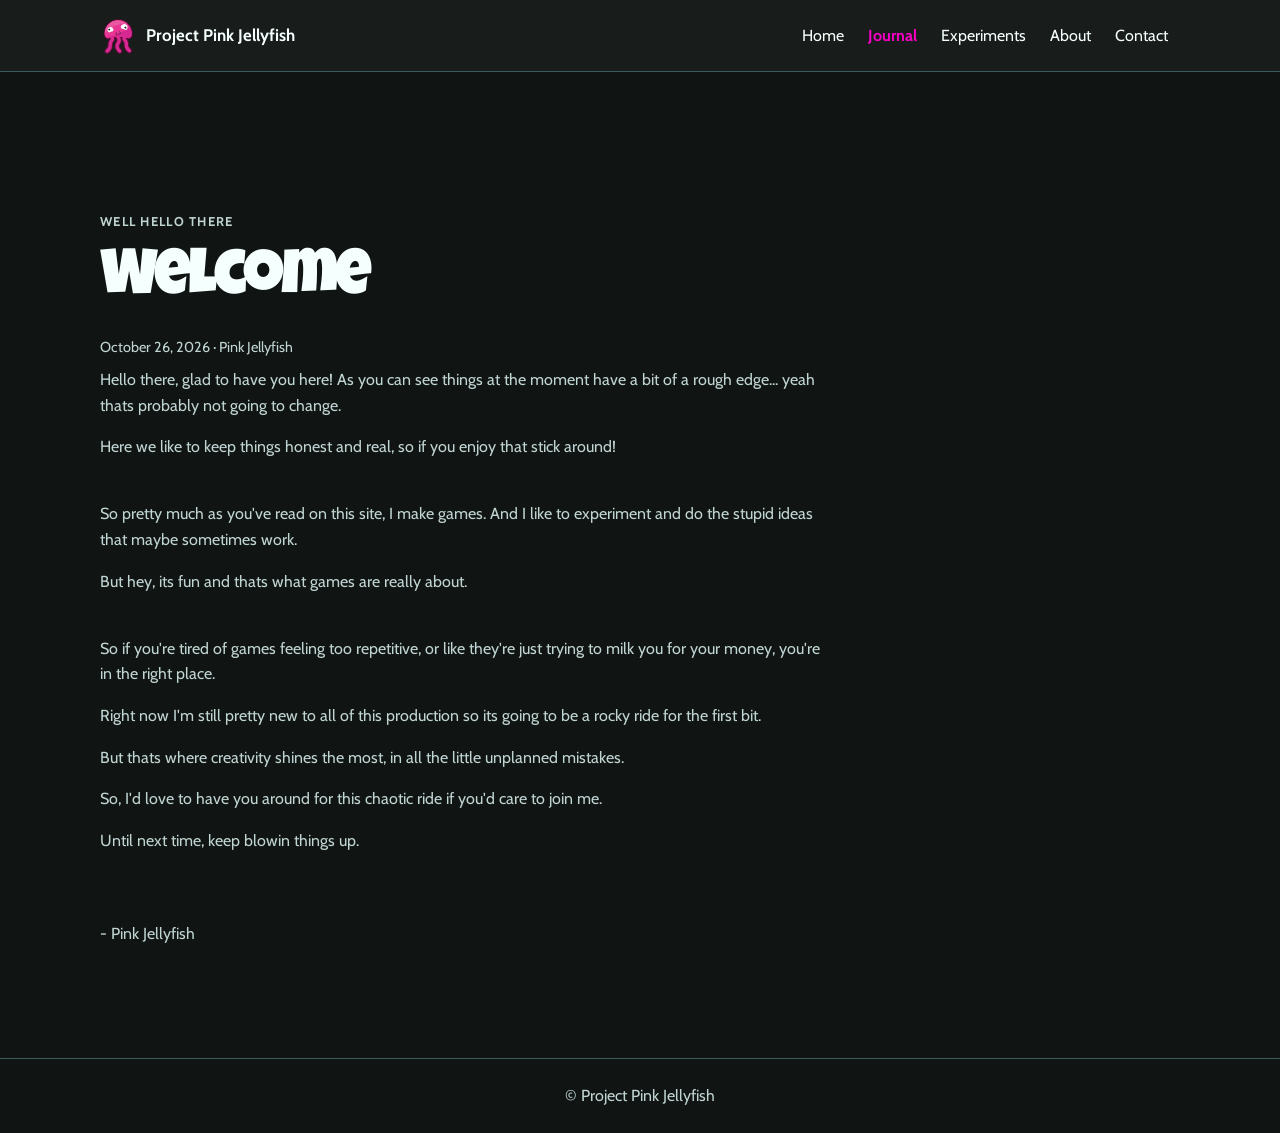
<file: posts/welcome.html>
<!doctype html>
<html lang="en">
<head>
  <meta charset="utf-8">
  <meta name="viewport" content="width=device-width, initial-scale=1">
  <meta name="description" content="A guide to editing and publishing this static website.">
  <title>Welcome! | Project Pink Jellyfish</title>
  <link rel="icon" href="../images/logo.svg" type="image/svg+xml">
  <link rel="preconnect" href="https://fonts.googleapis.com">
  <link rel="preconnect" href="https://fonts.gstatic.com" crossorigin>
  <link href="https://fonts.googleapis.com/css2?family=Cabin:wght@400;500;600;700&family=Luckiest+Guy&display=swap" rel="stylesheet">
  <link rel="stylesheet" href="../css/tokens.css">
  <link rel="stylesheet" href="../css/base.css">
  <link rel="stylesheet" href="../css/layout.css">
  <link rel="stylesheet" href="../css/components.css">
  <link rel="stylesheet" href="../css/responsive.css">
</head>
<body>
  <header class="site-header">
    <a class="brand" href="../index.html" aria-label="Project Pink Jellyfish home">
      <img class="brand-mark" src="../images/logo.svg" alt="">
      <span>Project Pink Jellyfish</span>
    </a>

    <nav class="desktop-menu" aria-label="Main navigation">
      <a href="../index.html">Home</a>
      <a href="../blog.html" aria-current="page">Journal</a>
      <a href="../experiments.html">Experiments</a>
      <a href="../about.html">About</a>
      <a href="../contact.html">Contact</a>
    </nav>

    <details class="site-menu">
      <summary class="menu-toggle" aria-label="Navigation menu">
        <span></span>
        <span></span>
        <span></span>
      </summary>
      <nav class="menu-panel" aria-label="Main navigation">
        <a href="../index.html">Home</a>
        <a href="../blog.html" aria-current="page">Journal</a>
        <a href="../experiments.html">Experiments</a>
        <a href="../about.html">About</a>
        <a href="../contact.html">Contact</a>
      </nav>
    </details>
  </header>

  <main class="page-content">
    <article class="post-body">
      <p class="eyebrow">Well Hello There</p>
      <h1>Welcome</h1>
      <p class="post-meta"><time datetime="2026-10-22">October 26, 2026</time> · Pink Jellyfish</p>

      <p>Hello there, glad to have you here! As you can see things at the moment have a bit of a rough edge... yeah thats probably not going to change.</p>
      <p>Here we like to keep things honest and real, so if you enjoy that stick around!</p>
      <br>
      <p>So pretty much as you've read on this site, I make games. And I like to experiment and do the stupid ideas that maybe sometimes work.</p>
      <p>But hey, its fun and thats what games are really about.</p>
      <br>
      <p>So if you're tired of games feeling too repetitive, or like they're just trying to milk you for your money, you're in the right place.</p>
      <p>Right now I'm still pretty new to all of this production so its going to be a rocky ride for the first bit.</p>
      <p>But thats where creativity shines the most, in all the little unplanned mistakes.</p>
      <p>So, I'd love to have you around for this chaotic ride if you'd care to join me.</p>
      <p>Until next time, keep blowin things up.</p>
      <br>
      <br>
      <p>- Pink Jellyfish</p>
    </article>
  </main>

  <footer class="site-footer">
    <p>&copy; Project Pink Jellyfish</p>
  </footer>
</body>
</html>
</file>
<file: css/tokens.css>
:root {
  color-scheme: dark;
  --color-background: #101514;
  --color-surface: #181C1B;
  --color-text: #f4fffe;
  --color-muted: #c0d4d2;
  --color-primary: #F500C4;
  --color-secondary: #f5ed00;
  --color-highlight: #f5ed00;
  --color-extra: #A0358A;
  --color-accent: var(--color-primary);
  --color-accent-hover: var(--color-extra);
  --color-border: #3b5d5b;
  --color-on-accent: #101514;
  --content-width: 1080px;
  --font-display: "Luckiest Guy", "Segoe UI", Arial, sans-serif;
  --font-body: "Cabin", "Segoe UI", Arial, sans-serif;
  font-family: var(--font-body);
  font-synthesis: none;
  text-rendering: optimizeLegibility;
}
</file>
<file: css/base.css>
* {
  box-sizing: border-box;
}

html {
  scroll-behavior: smooth;
}

body {
  min-width: 320px;
  min-height: 100vh;
  margin: 0;
  display: flex;
  flex-direction: column;
  background: var(--color-background);
  color: var(--color-text);
  line-height: 1.6;
}

a {
  color: inherit;
}

hr {
  margin: 0 auto;
  border: 0;
  border-top: 1px solid var(--color-border);
}

h1,
h2,
p {
  margin-top: 0;
}

h1,
h2 {
  line-height: 1.15;
}

h1,
h2,
h3 {
  font-family: var(--font-display);
  font-weight: 400;
}

:focus-visible {
  outline: 3px solid var(--color-highlight);
  outline-offset: 3px;
}
</file>
<file: css/layout.css>
.site-header {
  position: sticky;
  z-index: 10;
  top: 0;
  display: flex;
  align-items: center;
  justify-content: space-between;
  min-height: 72px;
  padding: 0 max(24px, calc((100vw - var(--content-width)) / 2));
  border-bottom: 1px solid var(--color-border);
  background: var(--color-surface);
}

.site-menu {
  display: none;
}

.desktop-menu {
  display: flex;
  align-items: center;
}

.hero,
.content-section,
.page-content,
.home-content {
  width: min(var(--content-width), calc(100% - 48px));
  margin-right: auto;
  margin-left: auto;
}

.home-content > .hero,
.home-content > .content-section {
  width: 100%;
}

.hero {
  display: grid;
  grid-template-columns: minmax(0, 1.1fr) minmax(0, 0.9fr);
  align-items: center;
  gap: 40px;
  margin-top: 64px;
  padding: clamp(36px, 8vw, 88px);
  border: 1px solid var(--color-border);
  border-radius: 6px;
  background: var(--color-surface);
}

.content-section {
  display: grid;
  grid-template-columns: minmax(0, 1fr) minmax(0, 1fr);
  gap: 40px;
  padding: 72px 0;
}

.page-content {
  flex: 1;
  padding-top: clamp(72px, 12vw, 140px);
  padding-bottom: 96px;
}

.site-footer {
  padding: 24px;
  border-top: 1px solid var(--color-border);
  color: var(--color-muted);
  text-align: center;
}
</file>
<file: css/components.css>
.brand {
  display: inline-flex;
  align-items: center;
  gap: 10px;
  color: var(--color-text);
  font-size: 1.05rem;
  font-weight: 700;
  text-decoration: none;
}

.brand-mark {
  display: block;
  width: 36px;
  height: 36px;
  object-fit: contain;
}

.image-frame {
  aspect-ratio: 16 / 9;
  margin: 0;
  overflow: hidden;
  border: 1px solid var(--color-border);
  border-radius: 4px;
  background: var(--color-surface);
}

.image-frame img {
  display: block;
  width: 100%;
  height: 100%;
  object-fit: cover;
}

.image-frame--thumbnail {
  aspect-ratio: 1;
}

.image-frame--thumbnail img {
  image-rendering: pixelated;
}

.menu-toggle {
  display: none;
  width: 44px;
  height: 44px;
  list-style: none;
  align-content: center;
  justify-items: center;
  gap: 5px;
  border: 1px solid var(--color-border);
  border-radius: 4px;
  background: var(--color-surface);
  color: var(--color-text);
  cursor: pointer;
}

.menu-toggle::-webkit-details-marker {
  display: none;
}

.menu-toggle span {
  width: 18px;
  height: 2px;
  border-radius: 1px;
  background: currentColor;
}

.desktop-menu a,
.menu-panel a {
  padding: 10px 12px;
  border-radius: 2px;
  color: var(--color-text);
  text-decoration: none;
}

.desktop-menu a:hover,
.desktop-menu a:focus-visible,
.menu-panel a:hover,
.menu-panel a:focus-visible {
  background: var(--color-background);
}

.desktop-menu a[aria-current="page"],
.menu-panel a[aria-current="page"] {
  color: var(--color-accent);
  font-weight: 700;
}

.eyebrow {
  margin: 0 0 12px;
  color: var(--color-secondary);
  font-size: 0.8rem;
  font-weight: 700;
  letter-spacing: 0.1em;
  text-transform: uppercase;
}

.hero h1,
.page-content h1 {
  max-width: 700px;
  margin-bottom: 18px;
  font-size: clamp(2.5rem, 7vw, 4.5rem);
  letter-spacing: -0.045em;
}

.hero-copy {
  max-width: 620px;
  margin-bottom: 28px;
  color: var(--color-muted);
  font-size: clamp(1rem, 2vw, 1.2rem);
}

.button {
  display: inline-flex;
  align-items: center;
  justify-content: center;
  min-height: 46px;
  padding: 0 20px;
  border: 0;
  border-radius: 4px;
  background: var(--color-accent);
  color: var(--color-on-accent);
  font: inherit;
  font-weight: 700;
  text-decoration: none;
}

.button:hover {
  background: var(--color-accent-hover);
}

.button--disabled,
.button--disabled:hover {
  background: #555;
  color: #ccc;
  cursor: not-allowed;
}

.section-heading h2 {
  max-width: 440px;
  margin-bottom: 0;
  font-size: clamp(1.8rem, 4vw, 2.7rem);
  letter-spacing: -0.035em;
}

.content-section > p,
.page-content > p:not(.eyebrow) {
  color: var(--color-muted);
}

.post-list {
  display: grid;
  gap: 20px;
}

.post-card {
  display: grid;
  grid-template-columns: clamp(80px, 24%, 180px) minmax(0, 1fr);
  align-items: center;
  gap: 22px;
  padding: 22px;
  border: 1px solid var(--color-border);
  border-radius: 4px;
  background: var(--color-surface);
}

.post-card-content {
  min-width: 0;
}

.post-card h2,
.post-card h3 {
  margin-bottom: 8px;
  font-size: 1.35rem;
  letter-spacing: -0.02em;
}

.post-card h2 a,
.post-card h3 a {
  text-decoration: none;
}

.post-card h2 a:hover,
.post-card h3 a:hover {
  color: var(--color-accent);
}

.post-card-content > p:last-child {
  margin-bottom: 0;
  color: var(--color-muted);
}

.post-meta {
  margin-bottom: 8px;
  color: var(--color-muted);
  font-size: 0.9rem;
}

.post-body {
  max-width: 720px;
}

.post-body h2 {
  margin-top: 36px;
  font-size: 1.65rem;
}

.post-body p,
.post-body li {
  color: var(--color-muted);
}

.page-content h1 {
  font-size: clamp(2.5rem, 7vw, 4rem);
}

.page-content > p:not(.eyebrow) {
  max-width: 620px;
  font-size: 1.15rem;
}

.text-link {
  color: var(--color-accent);
  font-weight: 700;
}

.site-footer p {
  margin: 0;
}
</file>
<file: css/responsive.css>
@media (max-width: 640px) {
  .site-header {
    min-height: 64px;
    padding-right: 20px;
    padding-left: 20px;
  }

  .site-menu {
    position: relative;
    display: block;
  }

  .desktop-menu {
    display: none;
  }

  .menu-toggle {
    display: grid;
  }

  .menu-panel {
    position: absolute;
    top: calc(100% + 10px);
    right: 0;
    display: grid;
    min-width: 180px;
    padding: 8px;
    border: 1px solid var(--color-border);
    border-radius: 4px;
    background: var(--color-surface);
    box-shadow: 0 12px 28px rgb(32 36 44 / 12%);
  }

  .hero,
  .content-section,
  .page-content,
  .home-content {
    width: calc(100% - 40px);
  }

  .hero {
    margin-top: 28px;
    border-radius: 6px;
    grid-template-columns: 1fr;
    gap: 28px;
  }

  .content-section {
    grid-template-columns: 1fr;
    gap: 20px;
    padding: 48px 0;
  }

  .post-card {
    position: relative;
    display: block;
    overflow: hidden;
    padding: 0;
    isolation: isolate;
  }

  .post-card .image-frame--thumbnail {
    position: absolute;
    z-index: -1;
    inset: 0;
    aspect-ratio: auto;
    border: 0;
    border-radius: 0;
  }

  .post-card .image-frame--thumbnail img {
    filter: brightness(0.3);
  }

  .post-card-content {
    position: relative;
    padding: 22px;
  }
}

@media (prefers-reduced-motion: reduce) {
  html {
    scroll-behavior: auto;
  }
}
</file>
